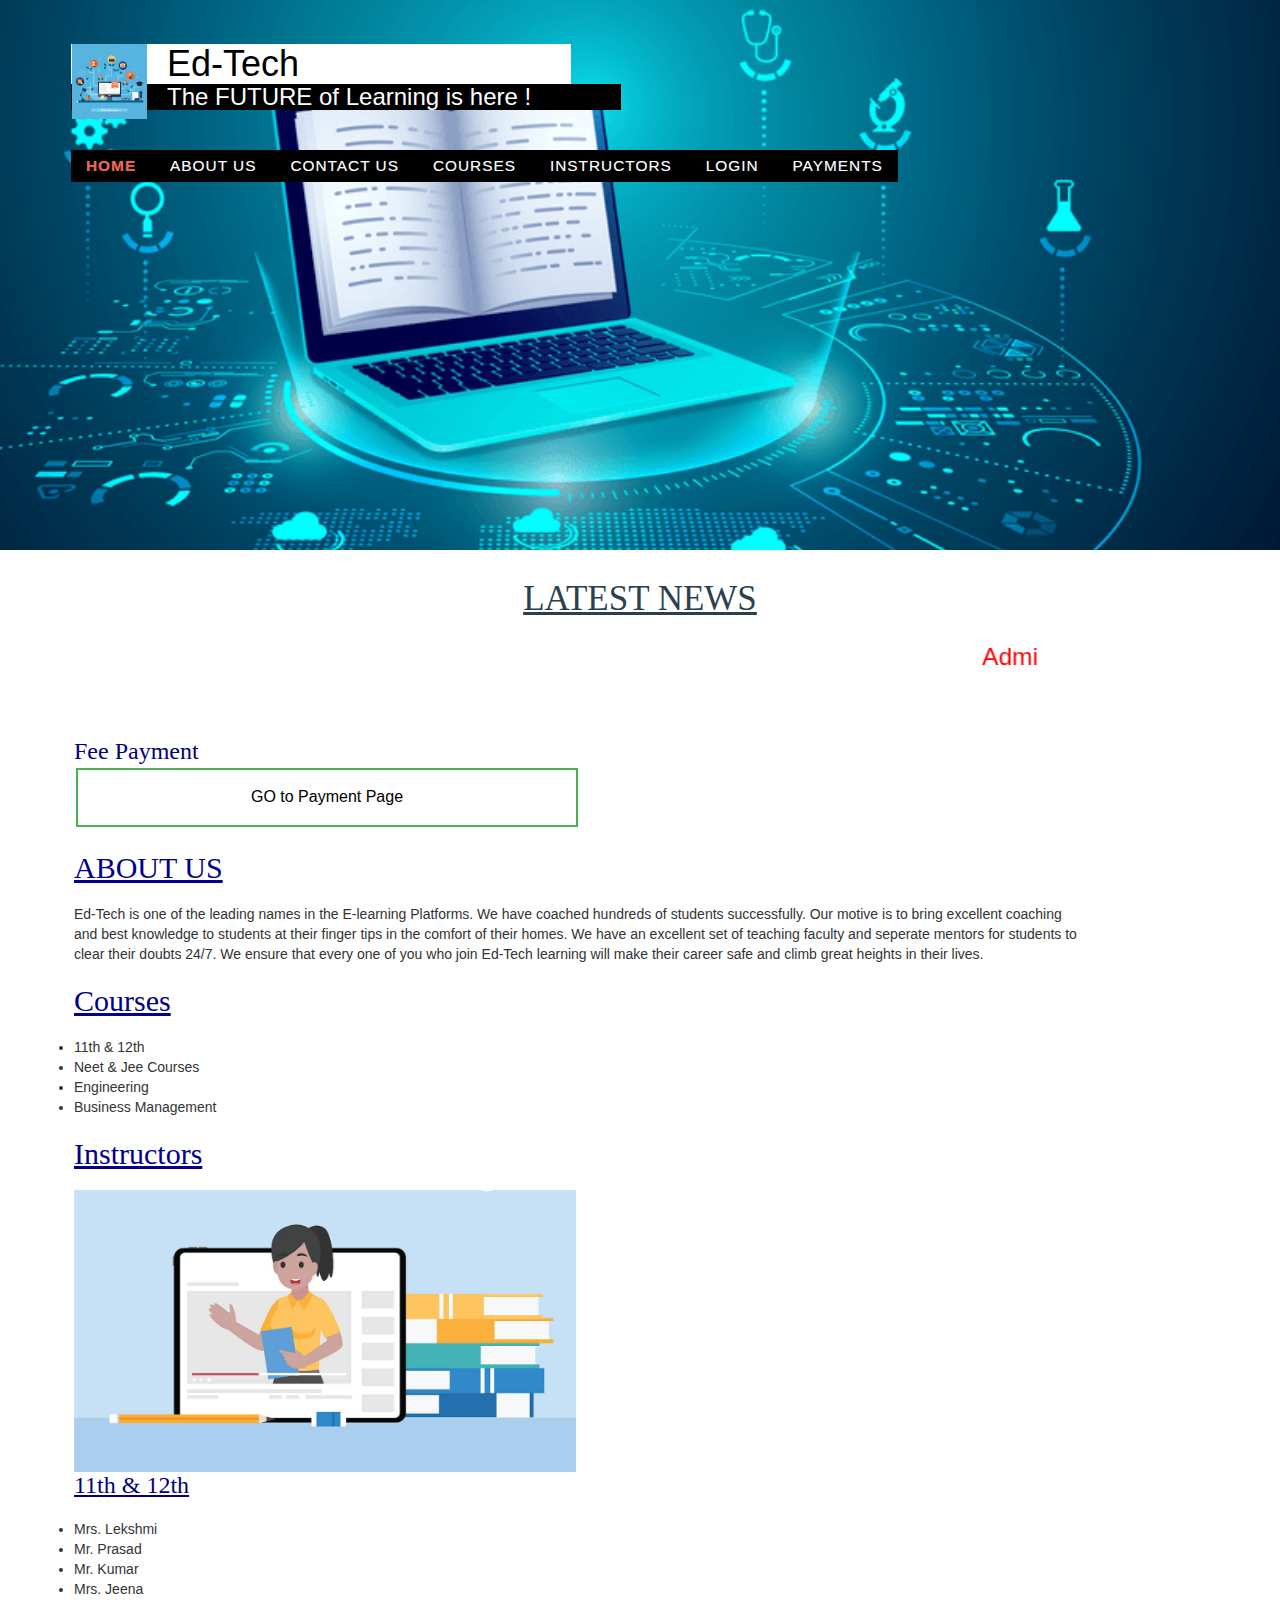
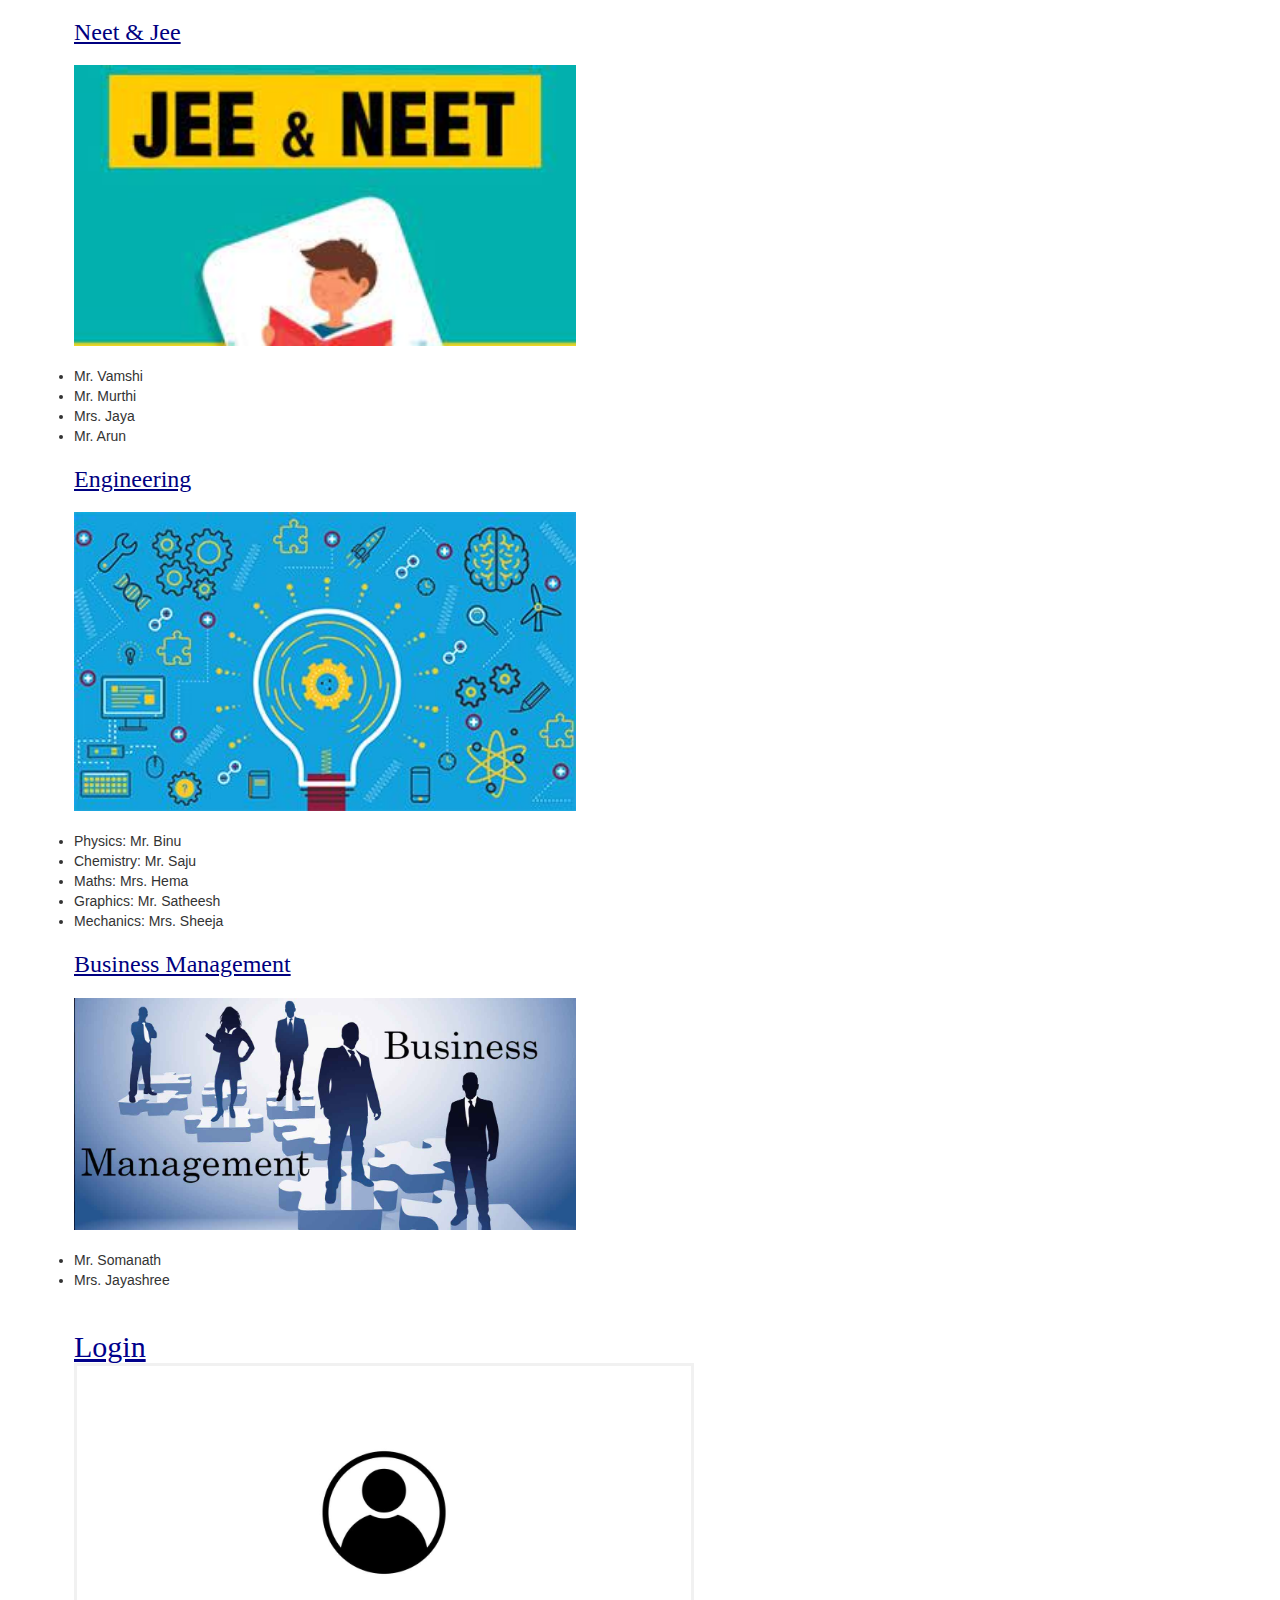
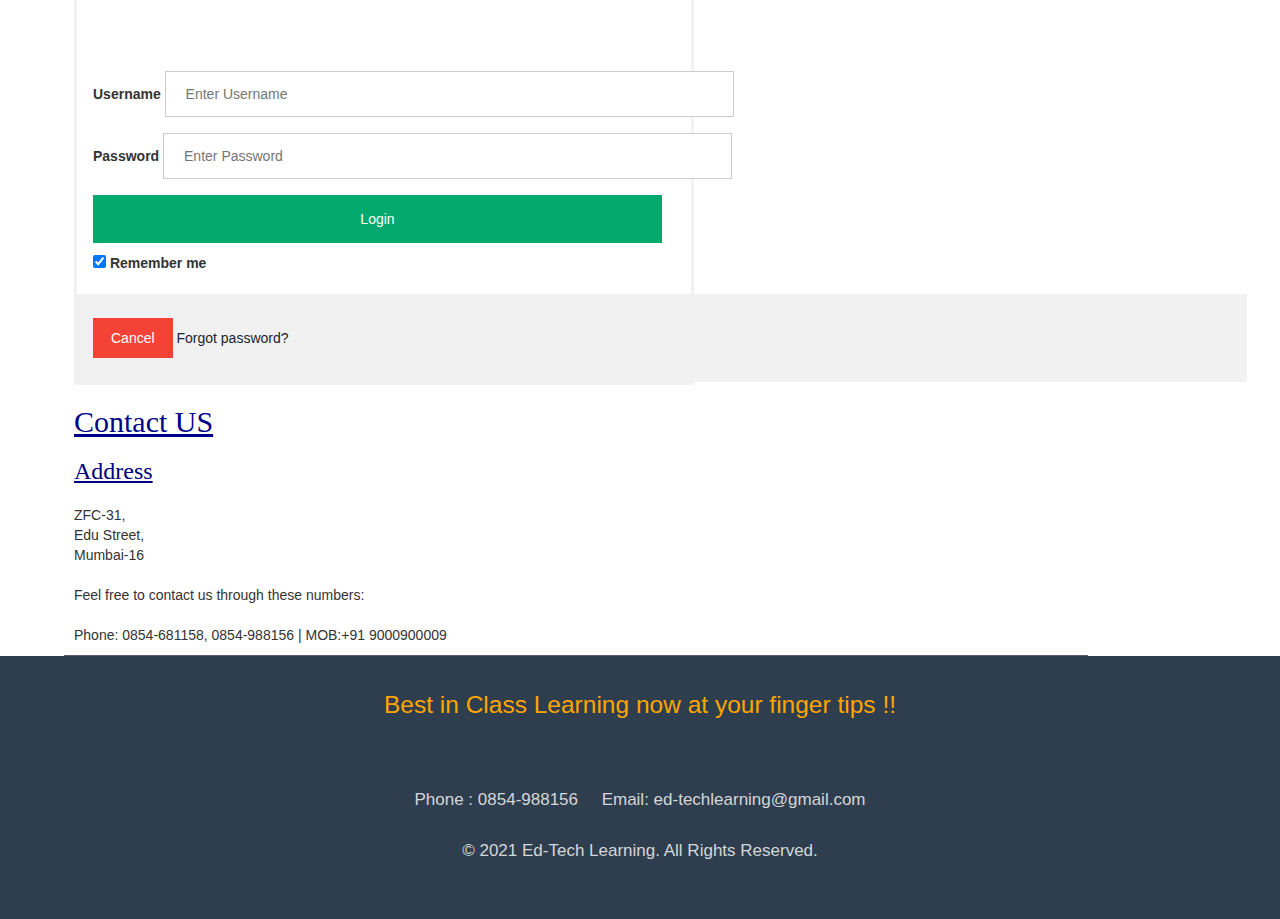
<file: index.html>
<!DOCTYPE html>
<html>
<head>
<title>Ed-Tech</title>
<meta name="viewport" content="width=device-width, initial-scale=1">
<meta http-equiv="Content-Type" content="text/html; charset=utf-8" />
<meta name="keywords" content=""/>
<script type="application/x-javascript"> addEventListener("load", function() { setTimeout(hideURLbar, 0); }, false); function hideURLbar(){ window.scrollTo(0,1); } </script>
<link href="css/bootstrap.css" rel='stylesheet' type='text/css'/>
<link href="css/style.css" rel="stylesheet" type="text/css" media="all" />
<script src="js/jquery.min.js"></script>
<script type="text/javascript" src="js/move-top.js"></script>
<script type="text/javascript" src="js/easing.js"></script>
 <script type="text/javascript">
		jQuery(document).ready(function($) {
			$(".scroll").click(function(event){
				event.preventDefault();
				$('html,body').animate({scrollTop:$(this.hash).offset().top},1200);
			});
		});
	</script>
</head>
<body>
<div class="header" id="head">
      <div class="container">
         <div class="header-top">
      		 <div class="logo">
				<a href="index.html"><img src="images/logo.jfif" alt="Logo"/></a>
			 </div>
       <h1>&nbsp&nbspEd-Tech </h1>
       <h3>&nbsp&nbsp&nbspThe FUTURE of Learning is here !</h3><br><br>
		   <div class="top-menu">
		   	<span class="menu"> </span>
			<ul>
			 	<nav class="cl-effect-5">
				<li><a class="active" href="index.html"><span data-hover="Home">Home</span></a></li>
				<li><a href="#about" class="scroll"><span data-hover="about us">About us</span></a></li>
				<li><a href="#contact" class="scroll"><span data-hover="contact"><span>Contact Us</span></a></li>
				<li><a href="#courses" class="scroll"><span data-hover="courses">Courses</span></a></li>
				<li><a href="#instructors" class="scroll"><span data-hover="instructors">Instructors</span></a></li>
        <li><a href="#login" class="scroll"><span data-hover="login">Login</span></a></li>
        <li><a href="#payments" class="scroll"><span data-hover="payments">Payments</span></a></li>
				</nav>
			 </ul>
			 </div>
			 <!--script-nav-->
		 <script>
		 $("span.menu").click(function(){
		 $(".top-menu ul").slideToggle("slow" , function(){
		 });
		 });
		 </script>
			<div class="clearfix"></div>
		 </div>

<br>


      </div>
	 </div>
	</div>
	<div class="content">
		<div class="about-section" id="about" id="about">
	<div class="container">
		<div class="about-header">
			<h3><u>Latest News</u></h3><br>
			<div class="marquee-text">
        <marquee width="70%" direction="left" height="50px">
  Admissions for 2021 batch are now open ! &nbsp ! &nbsp&nbsp&nbsp|&nbsp&nbsp&nbsp Classes for Class XII starting next week !!
  </marquee>
			</div></div></div></div>
    <div class="content-body">
      <div class="payments" id="payments">

        <h3>Fee Payment</h3>
        <a href="payment.html"><button class="button1" onclick="">GO to Payment Page</button></a>
      </div>
  <div class="about" id="about" >
    <h2><u>ABOUT US</u></h2><br>
    Ed-Tech is one of the leading names in the E-learning Platforms. We have coached hundreds of students
    successfully. Our motive is to bring excellent coaching and best knowledge to students at their finger tips
    in the comfort of their homes. We have an excellent set of teaching faculty and seperate mentors for students
    to clear their doubts 24/7. We ensure that every one of you who join Ed-Tech learning will make their career safe
    and climb great heights in their lives.

	</div>

<div class="courses" id="courses">
  <h2><u>Courses</u></h2><br>
  <ul>
    <li>11th & 12th</li>
    <li>Neet & Jee Courses</li>
    <li>Engineering</li>
    <li>Business Management</li>
  </ul>
</div>
<div class="instructors" id="instructors">
  <h2><u>Instructors</u></h2><br>
  <img src="images/2.jpg" alt="Instructors">
  <h3><u>11th & 12th</u></h3><br>
  <ul>
    <li>Mrs. Lekshmi</li>
    <li> Mr. Prasad</li>
    <li> Mr. Kumar</li>
    <li> Mrs. Jeena</li>
  </ul><br>
  <h3><u>Neet & Jee</u></h3><br>
  <img src="images/3.jfif" alt="jee&neet"><br><br>
<ul>
  <li>Mr. Vamshi</li>
  <li> Mr. Murthi</li>
  <li> Mrs. Jaya </li>
  <li> Mr. Arun </li>
</ul>
<br>
  <h3><u>Engineering</u></h3><br>
  <img src="images/4.jpg" alt="Engineering"><br><br>
<ul>
  <li>Physics: Mr. Binu</li>
  <li>Chemistry: Mr. Saju</li>
  <li>Maths: Mrs. Hema</li>
  <li>Graphics: Mr. Satheesh</li>
  <li>Mechanics: Mrs. Sheeja</li>
</ul><br>
  <h3><u>Business Management</u></h3><br>
  <img src="images/5.jpg" alt="Business"><br><br>
  <ul>
    <li>Mr. Somanath </li>
    <li> Mrs. Jayashree</li>
  </ul><br>
</div>



<div class="login" id="login">
  <h2><u>Login</u></h2>
  <form action="action_page.php" method="post">
    <div class="imgcontainer">
      <img src="images/img_avatar2.jpg" alt="Avatar" class="avatar">
    </div>

    <div class="container">
      <label for="uname"><b>Username</b></label>
      <input type="text" placeholder="Enter Username" name="uname" required>
      <br>
      <label for="psw"><b>Password</b></label>
      <input type="password" placeholder="Enter Password" name="psw" required>

      <button type="submit">Login</button><br>
      <label>
        <input type="checkbox" checked="checked" name="remember"> Remember me
      </label>
    </div>

    <div class="container" style="background-color:#f1f1f1">
      <button type="button" class="cancelbtn">Cancel</button>
      <span class="psw"><a href="#">Forgot password?</a></span>
    </div>
  </form>

</div>
<div class="contact" id="contact">
<h2><u>Contact US</u></h2><br>
<h3><u>Address</u></h3><br>
<address>
ZFC-31,<br>
Edu Street,<br>
Mumbai-16
</address>
Feel free to contact us through these numbers:<br><br>
Phone: 0854-681158, 0854-988156 | MOB:+91 9000900009<br>
</div>

	<div class="footer-section" id="contact" id="contact">
			<div class="container">
			<div class="contact-header">
        <div class="footer-topp">Best in Class Learning now at your finger tips !!
</div>
			<div class="footer-bottom">
					<p>Phone : 0854-988156 &nbsp&nbsp&nbsp&nbspEmail: ed-techlearning@gmail.com
            <br><br>&copy; 2021 Ed-Tech Learning. All Rights Reserved.</p>

					</div>
					<script type="text/javascript">
						$(document).ready(function() {

							$().UItoTop({ easingType: 'easeOutQuart' });

						});
					</script>
				<a href="#" id="toTop" style="display: block;"> <span id="toTopHover" style="opacity: 1;"> </span></a>
</div>

		</div>
	</div>


</body>
</html>
</file>
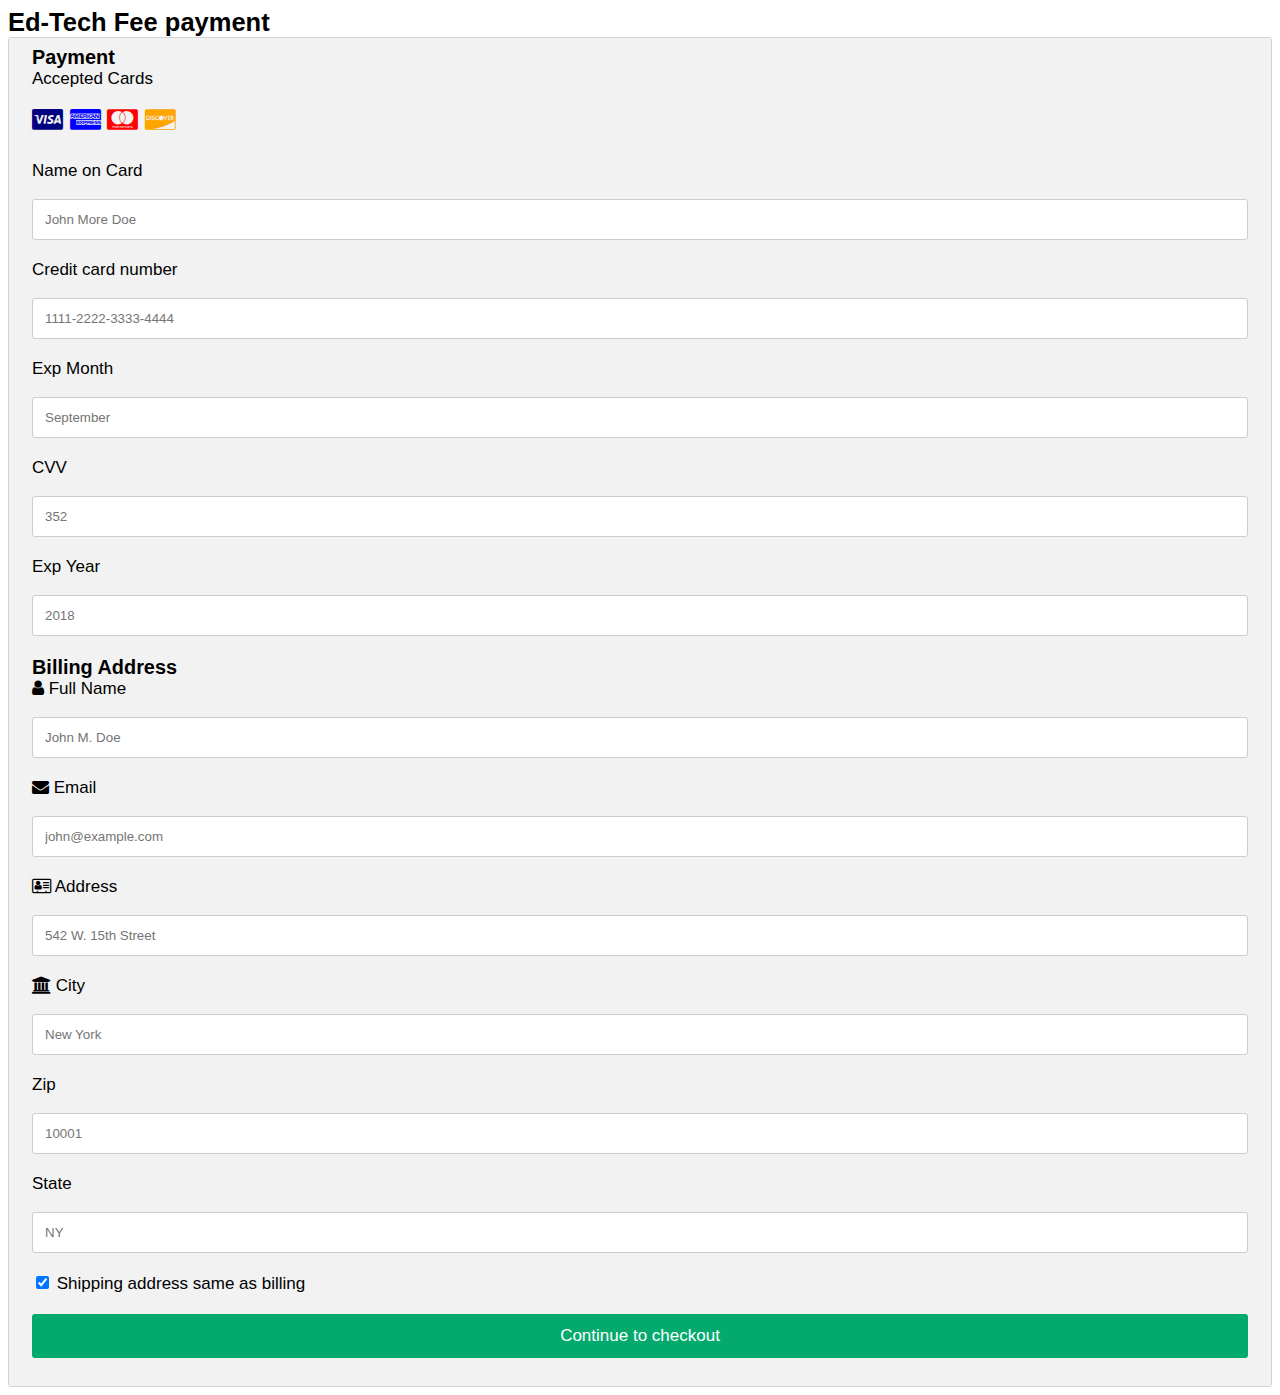
<file: payment.html>
<!DOCTYPE html>
<html>
<head>
<meta name="viewport" content="width=device-width, initial-scale=1">
<link rel="stylesheet" href="https://cdnjs.cloudflare.com/ajax/libs/font-awesome/4.7.0/css/font-awesome.min.css">
<link rel="stylesheet" href="css/style.css">
<style>
body {
  font-family: Arial;
  font-size: 17px;
  padding: 8px;
}

* {
  box-sizing: border-box;
}

.row {
  display: -ms-flexbox; /* IE10 */
  display: flex;
  -ms-flex-wrap: wrap; /* IE10 */
  flex-wrap: wrap;
  margin: 0 -16px;
}

.col-25 {
  -ms-flex: 25%; /* IE10 */
  flex: 25%;
}

.col-50 {
  -ms-flex: 50%; /* IE10 */
  flex: 50%;
}

.col-75 {
  -ms-flex: 75%; /* IE10 */
  flex: 75%;
}

.col-25,
.col-50,
.col-75 {
  padding: 0 16px;
}

.container {
  background-color: #f2f2f2;
  padding: 5px 20px 15px 20px;
  border: 1px solid lightgrey;
  border-radius: 3px;
}

input[type=text] {
  width: 100%;
  margin-bottom: 20px;
  padding: 12px;
  border: 1px solid #ccc;
  border-radius: 3px;
}

label {
  margin-bottom: 10px;
  display: block;
}

.icon-container {
  margin-bottom: 20px;
  padding: 7px 0;
  font-size: 24px;
}

.btn {
  background-color: #04AA6D;
  color: white;
  padding: 12px;
  margin: 10px 0;
  border: none;
  width: 100%;
  border-radius: 3px;
  cursor: pointer;
  font-size: 17px;
}

.btn:hover {
  background-color: #45a049;
}

a {
  color: #2196F3;
}

hr {
  border: 1px solid lightgrey;
}

span.price {
  float: right;
  color: grey;
}


  .row {
    flex-direction: column-reverse;
  }
  .col-25 {
    margin-bottom: 20px;
  }
  .footer-section{
    background-color: darkblue;
  }
}
</style>
</head>
<body>

<h2>Ed-Tech Fee payment</h2>
<div class="row">
  <div class="col-75">
    <div class="container">
      <form action="/action_page.php">

        <div class="row">
          <div class="col-50">
            <h3>Billing Address</h3>
            <label for="fname"><i class="fa fa-user"></i> Full Name</label>
            <input type="text" id="fname" name="firstname" placeholder="John M. Doe">
            <label for="email"><i class="fa fa-envelope"></i> Email</label>
            <input type="text" id="email" name="email" placeholder="john@example.com">
            <label for="adr"><i class="fa fa-address-card-o"></i> Address</label>
            <input type="text" id="adr" name="address" placeholder="542 W. 15th Street">
            <label for="city"><i class="fa fa-institution"></i> City</label>
            <input type="text" id="city" name="city" placeholder="New York">

            <div class="row">
              <div class="col-50">
                <label for="state">State</label>
                <input type="text" id="state" name="state" placeholder="NY">
              </div>
              <div class="col-50">
                <label for="zip">Zip</label>
                <input type="text" id="zip" name="zip" placeholder="10001">
              </div>
            </div>
          </div>

          <div class="col-50">
            <h3>Payment</h3>
            <label for="fname">Accepted Cards</label>
            <div class="icon-container">
              <i class="fa fa-cc-visa" style="color:navy;"></i>
              <i class="fa fa-cc-amex" style="color:blue;"></i>
              <i class="fa fa-cc-mastercard" style="color:red;"></i>
              <i class="fa fa-cc-discover" style="color:orange;"></i>
            </div>
            <label for="cname">Name on Card</label>
            <input type="text" id="cname" name="cardname" placeholder="John More Doe">
            <label for="ccnum">Credit card number</label>
            <input type="text" id="ccnum" name="cardnumber" placeholder="1111-2222-3333-4444">
            <label for="expmonth">Exp Month</label>
            <input type="text" id="expmonth" name="expmonth" placeholder="September">
            <div class="row">
              <div class="col-50">
                <label for="expyear">Exp Year</label>
                <input type="text" id="expyear" name="expyear" placeholder="2018">
              </div>
              <div class="col-50">
                <label for="cvv">CVV</label>
                <input type="text" id="cvv" name="cvv" placeholder="352">
              </div>
            </div>
          </div>

        </div>
        <label>
          <input type="checkbox" checked="checked" name="sameadr"> Shipping address same as billing
        </label>
        <input type="submit" value="Continue to checkout" class="btn">
      </form>
    </div>
  </div>

</div>


</body>
</html>
</file>
<file: css/style.css>
/*--
Author: Template Stock
Author URL: http://templatestock.co
--*/
body a{
    transition:0.5s all;
	-webkit-transition:0.5s all;
	-moz-transition:0.5s all;
	-o-transition:0.5s all;
	-ms-transition:0.5s all;
}
input[type="button"]{
	transition:0.5s all;
	-webkit-transition:0.5s all;
	-moz-transition:0.5s all;
	-o-transition:0.5s all;
	-ms-transition:0.5s all;
}

h1,h2,h3,h4,h5,h6{
	padding:0 0;
	margin:0 0;
}
p{
	padding:0 0;
	margin:0 0;
}
ul{
	padding:0 0;
	margin:0 0;
}
body{
	padding:0 0;
	margin:0 0;
	font-family: 'Open Sans', sans-serif;


}
.header{
	background: url("../images/7.png") no-repeat center top;
	-webkit-background-size: cover;
	-moz-background-size: cover;
	-o-background-size: cover;
	background-size: cover;
	background-position: center;
	background-size:cover;
	min-height: 550px;
}
.header-top {
	padding-top: 2em;
}
.logo{
	float:left;

}
.top-menu{
	float:left;
}
.top-menu ul li{
	display: inline-block;
	padding: 5px 15px 0px 15px;
}
.top-menu ul li a{
	font-size: 1.1em;
	color: #fff;
	text-decoration: none;
	text-transform: uppercase;

}
.top-menu ul li a:hover {
	color: #ef664d;


}
.top-menu ul li a.active {
	color: #ef664d;
	font-weight: 600;
}
nav {
  background: black;
}
nav a {
	position: relative;
	display: inline-block;
	outline: none;
	color: #fff;
	text-decoration: none;
	text-transform: uppercase;
	letter-spacing: 1px;
	font-weight: 400;
	text-shadow: 0 0 1px rgba(255,255,255,0.3);
	font-size: 1.35em;
}

nav a:hover,
nav a:focus {
	outline: none;
}
/* Effect 5: same word slide in */
.cl-effect-5 a {
	overflow: hidden;
}

.cl-effect-5 a span {
	position: relative;
	display: inline-block;
	-webkit-transition: -webkit-transform 0.3s;
	-moz-transition: -moz-transform 0.3s;
	transition: transform 0.3s;
}

.cl-effect-5 a span::before {
	position: absolute;
	top: 100%;
	content: attr(data-hover);
	font-weight: 700;
	-webkit-transform: translate3d(0,0,0);
	-moz-transform: translate3d(0,0,0);
	transform: translate3d(0,0,0);
}

.cl-effect-5 a:hover span,
.cl-effect-5 a:focus span {
	-webkit-transform: translateY(-100%);
	-moz-transform: translateY(-100%);
	transform: translateY(-100%);
}

/***** Slider *****/
.banner-wrap {
	padding-top: 30em;
}
.wmuSlider {
	position: relative;
	overflow: hidden;
}
.wmuSlider .wmuSliderWrapper article img {
	max-width: 100%;
	width: auto;
	height: auto;
	display:block;
}
/* Default Skin */
.banner_center {
	width: 50%;
	position: absolute;
	top: 40%;
	left: 25%;
	text-align: center;

}
.banner_center h1 {
	color: #eee;
	font-family: 'Arvo', serif;
	text-transform: uppercase;
	font-size: 2.4em;
}
.banner_center h2 {
	color: #eee;
	font-family: 'Arvo', serif;
	text-transform: uppercase;
	font-size: 2.4em;
	padding:7px 0;
}
.banner_center h2 span
{
	color: #ef664d;
	font-weight: 900;
}
.wmuSliderPagination {
	z-index: 2;
	position: absolute;
	right: 48%;
	bottom: 6px;

}
ul.wmuSliderPagination {
	padding:0;
}
.wmuSliderPagination li {
	float: left;
	margin: 0 8px 0 0;
	list-style-type: none;
}
.wmuSliderPagination a {
	text-indent: -9999px;
	visibility: visible;
	height: 15px;
	width: 15px;
	display: inline-block;
	border: 3px solid #CCCECE;
	-webkit-border-radius: 50%;
}
.wmuSliderPagination a.wmuActive {
	background: #ef664d;
	border-color: #ef664d;
}

.bannertop_box{
	width:23%;
	float:left;
}
.services-section{
	padding:3em 0;
}
.services-header{
	text-align: center;
	width: 85%;
	margin: 0 auto;

}
.services-header h3
{
	font-size: 2.5em;
	font-family: 'Arvo', serif;
	text-transform: uppercase;
	font-weight: 400;
	color: #2a404e;
}
.services-header h3 span {
	color: #F0C514;
}
.services-header p{
	line-height: 1.5em;
	font-size: 15px;
	color: #7e7e7e;
	padding: 25px 0;
}
.services-sectiongrids {
	text-align: center;
}
.services-grid h4 {
	font-size: 1.3em;
	font-weight: bold;
	padding: 15px 0;
	color: #2a404e;
	text-transform: uppercase;
}
.services-grid p {
	font-size: 15px;
	color: #7e7e7e;
	padding: 0 22px;
}
.arrow1 {
	padding-top: 30px;
	text-align: center;
}
.works-section{
	padding:3em 0;
	background:#2e3e4e;

}
.works-header{
	text-align: center;
	width: 85%;
	margin: 0 auto;
}
.works-header h3
{
	font-size: 2.5em;
	font-family: 'Arvo', serif;
	text-transform: uppercase;
	font-weight: 400;
	color: #ef664d;
}
.works-header h3 span {
	color: #fefefe;
}
.works-header p{
	line-height: 1.5em;

	font-size: 15px;
	color: #fefefe;
	padding: 25px 0;
}
.portfolio-section{
	background:#FFD670;
	padding:4em 0;
}
.portfolio-section-head{
	margin-bottom:4em;
	position:relative;
}
.portfolio-section-head h3{
	color:#FFFFFF;
	font-weight:700;
	text-transform:uppercase;
	font-size:2.3em;
}
.portfolio-section-head p{
	color:#FFF0CA;
	font-weight:300;
	font-size:1.2em;
	margin-top: 1.35em;
	text-transform: uppercase;
}
.portfolio-section-head label {
	height: 3px;
	width: 7%;
	background: #FFF0CA;
	display: block;
	position: absolute;
	right: 47%;
	bottom: 52%;
	margin: -10px 0;
}
.project-name{
	border-bottom:1px solid #FFF1CE;
}
.project-name span{
	color: #FFF1CE;
	font-weight: 300;
	font-size: 15px;
	margin-bottom: 0.6em;
	text-transform: uppercase;
	display: block;
}
.portfolio-section-top-row {
	padding: 1em 0 4em 0;
}
.portfolio-section-top-row-left-grid {
	padding: 0;
}
.project-name h3{
	color:#fff;
	font-weight:700;
	font-size:1.5em;
	margin-bottom: 1em;
}
.project-description ul {
	margin: 0 0 14px 59px;
}
.project-description span{
	color: #FFF1CE;
	font-weight: 300;
	font-size: 15px;
	margin: 1em 0;
	display: block;
	text-transform: uppercase;
}
.project-description ul li{
	color:#fff;
}
.project-description ul li a{
	color:#fff;
	font-size:15px;
	font-weight:300;
	margin: 6px 0;
	list-style-type: disc;
}
.project-description p{
	color: #fff;
	font-weight: 300;
	font-size: 15px;
	line-height: 1.8em;
	margin-bottom: 1.5em;
}
.project-description{
	border-bottom:1px solid #FFF1CE;
}
.address span{
	color: #FFF1CE;
	font-weight: 300;
	font-size: 15px;
	margin: 1em 0;
	display: block;
	text-transform: uppercase;
}
.address{
	border-bottom:1px solid #FFF1CE;
	margin: 15px 0 0 0;
}
.address a{
	color:#fff;
	margin: 0 0 1.5em 3em;
	display: block;
}
.tags span{
	color: #FFF1CE;
	font-weight: 300;
	font-size: 15px;
	margin: 1em 0;
	display: block;
	text-transform: uppercase;
}
.tags p{
	color:#fff;
	font-weight:300;
	font-size:14px;
}
/**** Slider *****/
.wmuSlider {
	position: relative;
	overflow: hidden;
}
.wmuSlider .wmuSliderWrapper article img {
	max-width: 100%;
	width: auto;
	height: auto;
	display:block;
}
/* Default Skin */
	.wmuSliderPagination a {
	display: block;
	text-indent: -9999px;
	width:15px;
	height:15px;

	border-radius:10px;
	-webkit-border-radius: 10px;
	-moz-border-radius: 10px;
	-o-border-radius: 10px;
	-ms-border-radius: 10px;
}

/* Default Skin */
.wmuGallery .wmuGalleryImage {
	margin-bottom: 10px;
}
.wmuSliderPrev, .wmuSliderNext {
	position: absolute;
	width:40px;
	height:40px;
	text-indent: -9999px;
	background: url(../images/img-sprite.png)no-repeat 0px 0px ;
	top:35%;
	z-index: 2;
	cursor: pointer;
}
.wmuSliderNext {
	background-position:-360px 0px;
	right: 0em;
	top: 210px;
}
.wmuSliderPrev {
	background-position:-320px 0px;
	left: 0em;
	top: 210px;
}
.portfolio-section-top-row-right-grid {
	padding-right: 0;
	padding-left: 30px;
}
/*	Strip
/*-----------------------------------------------------------------------------------*/
.b-link-stripe{
	position:relative;
	display:inline-block;
	vertical-align:top;
	font-family: 'Open Sans', sans-serif;
	font-weight: 300;
	overflow:hidden;
}
.b-link-stripe .b-wrapper{
	position:absolute;
	width:100%;
	height:100%;
	top:0;
	left:0;
	text-align:center;
	color:#ffffff;
	overflow:hidden;
}
.b-link-stripe .b-wrapper:hover {
	background:rgba(255, 214, 112, 0.49);
	transition: all 0.5s linear;
	-moz-transition: all 0.5s linear;
	-ms-transition: all 0.5s linear;
	-o-transition: all 0.5s linear;
	-webkit-transition: all 0.5s linear;
}
/*-----------------------------------------------------------------------------------*/
/*	Animation effects
/*-----------------------------------------------------------------------------------*/
.b-animate-go{
	text-decoration:none;
}
.b-animate{
	transition: all 0.5s;
	-moz-transition: all 0.5s;
	-ms-transition: all 0.5s;
	-o-transition: all 0.5s;
	-webkit-transition: all 0.5s;
	visibility: hidden;
	font-size:1.1em;
	font-weight:700;
	width: 75%;
	margin: 0 auto;
	top:45%;
	color: #FFD670;
}
.b-animate img{

	display: -webkit-inline-box;
}
/* lt-ie9 */
.b-animate-go:hover .b-animate{
	visibility:visible;
}
.b-from-left{
	position:relative;
	left:-100%;
}
.b-animate-go:hover .b-from-left{
	left:0;
}
.zoom-icon {
	position: absolute;
	opacity: 0;
	filter: alpha(opacity=0);
	-ms-filter: "progid:DXImageTransform.Microsoft.Alpha(opacity=0)";
	display: block;
	left: 0;
	top: 0px;
	width: 290px;
	height: 85%;
	background: url(../images/zoom-icon.png) center center no-repeat;
	cursor: pointer;
	transition: all .2s ease-in-out;
	-webkit-transition: all .2s ease-in-out;
	-moz-transition: all .2s ease-in-out;
	-o-transition: all .2s ease-in-out;
}
.grid_box .zoom-icon {
	width:100%;
}
.grid_box a:hover .zoom-icon {
	top:20px;
	opacity: 1;
	filter: alpha(opacity=99);
	-ms-filter: "progid:DXImageTransform.Microsoft.Alpha(opacity=99)";
}
#portfoliolist .portfolio {
	-webkit-box-sizing: border-box;
	-moz-box-sizing: border-box;
	-o-box-sizing: border-box;
	width: 24%;
	display:none;
	float:left;
	overflow:hidden;
	margin: 0px 1% 2% 0;
}
div#portfoliolist {
	padding: 20px 20px 0 20px;
	background: url("../images/left.png") no-repeat;
	background-size: 100% 100%;
}
.portfolio-wrapper {
	overflow:hidden;
	position: relative !important;
	cursor:pointer;
}
.portfolio img {
	max-width:100%;
	transition: all 300ms!important;
	-webkit-transition: all 300ms!important;
	-moz-transition: all 300ms!important;
}
/******** SAP ************/
.sap_tabs{
	clear:both;
	padding: 0em 0 0em;
}
.tab_box{
	background:#fd926d;
	padding: 2em;
}
.top1{
	margin-top: 2%;
}
.resp-tabs-list {
text-align:right;
  list-style: none;
    margin: 18px 0;
    padding: 0;
}
.resp-tab-item{
      padding: 7px 10px;
    text-decoration: none;
    color: #fff;
     font-size: 1.1em;
    font-weight: 400;
      margin: 0 0.3em;
	cursor: pointer;
	display: inline-block;
	list-style: none;
	outline: none;
	-webkit-transition: all 0.3s ease-out;
	-moz-transition: all 0.3s ease-out;
	-ms-transition: all 0.3s ease-out;
	-o-transition: all 0.3s ease-out;
	transition: all 0.3s ease-out;
	text-transform:uppercase;
}
.resp-tab-active,.resp-tab-item:hover{
  text-shadow: none;
  color:#ef664d;
}
.resp-tabs-container {
	padding: 0px;
	clear: left;

}
h2.resp-accordion {
	cursor: pointer;
	padding: 5px;
	display: none;
}
.resp-tab-content {
	display: none;
}
.resp-content-active, .resp-accordion-active {
   display: block;
}

.img-top {
    margin: 3px 0 24px 0;
    position: relative;
    padding: 0px 7px !important;
}
.img-top img {
    width: 100%;
}
.arrow {
	padding-top: 15px;
	text-align: center;
}
.about-section {
	padding:3em 0;
}
.about-header {
	text-align: center;
}
.about-header h3 {
	font-size: 2.5em;
	font-family: 'Arvo', serif;
	text-transform: uppercase;
	font-weight: 400;
	color: #2a404e;
}
.about-header h3 span {
	color: #ef664d;;

}
.marquee-text {

}

.about-text {
	float: left;
	width: 65%;
	margin-top:3%;
}
.about-text p {
	font-size: 15px;
	color: #7e7e7e;
	line-height: 1.5em;
}
.about-sectiongrids{
	padding: 40px 0px;
}
.polls {
	padding: 10px 0;
}
.poll-desc {
	float: left;
}
.poll-desc h4{
	font-size: 17px;
	color: #2a404e;
	font-weight:bold;
	text-transform: uppercase;
}
.percentage {
	float: right;
	margin-right: 26%
}
.percentage p{
	font-size:17px;
	color:#2a404e;
	font-weight: bold;
}
.skills {
	width: 100%;
	margin: 5px 0;
	height: 14px;
	background:#dedede;
}
.skills > div {
	height: 100%;
	display: block;
	background-color: #ef664d;
}
.footer-section {
	padding: 40px 0px;
	background: #2e3e4e;
}
.contact-header {
	text-align: center;
	width: 85%;
	margin: 0 auto;
}
.contact-header h3 {
	font-size: 2.5em;
	font-family: 'Arvo', serif;
	text-transform: uppercase;
	font-weight: 400;
	color: #ef664d;
}
.contact-header h3 span {
color: #fefefe;
}
.contact-header p {
	line-height: 1.5em;
	font-size: 15px;
	color: #fefefe;
	padding: 25px 0;
}
.social-icon {
text-align: center;
padding:30px 0;
}
.social-icon i{
	width:40px;
	height:40px;
	background: url("../images/img-sprite.png") no-repeat 0px 0px;
	display:inline-block;
}
.social-icon i:hover{
    transition:0.5s all;
	-webkit-transition:0.5s all;
	-moz-transition:0.5s all;
	-o-transition:0.5s all;
	-ms-transition:0.5s all;
}
.social-icon a i.icon1{
	background-position:0px 0px;
}
.social-icon a i.icon1:hover{
	background-position:0px -40px;
}
.social-icon a i.icon2{
	background-position:-40px 0px;
}
.social-icon a i.icon2:hover{
	background-position:-40px -40px;
}
.social-icon a i.icon3{
	background-position:-80px 0px;
}
.social-icon a i.icon3:hover{
	background-position:-80px -40px;
}
.social-icon i.icon4{
	background-position:-120px 0px;
}
.social-icon a i.icon4:hover{
	background-position:-120px -40px;
}
.social-icon i.icon5{
	background-position:-160px 0px;
}
.social-icon a i.icon5:hover{
	background-position:-160px -40px;
}
.social-icon i.icon6{
	background-position:-200px 0px;
}
.social-icon a i.icon6:hover{
	background-position:-200px -40px;
}
.social-icon i.icon7{
	background-position:-240px 0px;
}
.social-icon a i.icon7:hover{
	background-position:-240px -40px;
}
.social-icon i.icon8{
	background-position:-280px 0px;
}
.social-icon a i.icon8:hover{
	background-position:-280px -40px;
}
.contact {
	padding-bottom:4em;
border-bottom: 1px solid#55626f;
}
.contactgrid {
padding-bottom: 2em;
}
.contactgrid input[type="text"] {
	width: 100%;
	background: none;
	outline: none;
	border: none;
	border-bottom: 1px solid#d5d6d7;
	font-size: 15px;
	color: #d5d6d7;
	text-transform: capitalize;
	padding: 10px 0;
}

.contactgrid1 textarea  {
	width: 100%;
	background: none;
	outline: none;
	border: none;
	resize: none;
	border-bottom: 1px solid#d5d6d7;
	font-size: 15px;
	color: #d5d6d7;
	text-transform: capitalize;
	padding: 10px 0;
	height: 2.8em;
}
.contactgrid2 {
	padding: 2em 0 0 17em;
}
.contactgrid2 input[type="submit"] {
	color: #ef664d;
	background: none;
	border: none;
	font-size:15px;
	outline: none;
	text-transform: uppercase;
}
.contactgrid2 input[type="submit"]:hover {
	color: #d5d6d7;
}
.footer-bottom {

	text-align: center;
	padding-top: 40px;
}
.footer-bottom p {
	font-size: 17px;
	color: #d5d6d7;
	font-weight: 400;
}
.footer-bottom a {
	font-size: 19px;
	color: #ef664d;
	font-weight: 400;
	text-transform: capitalize;
}
.footer-bottom a:hover {
	color: #d5d6d7;
}
.footer-bottom p a {
	margin: 0 6px 0 6px;
}
#toTop {
	display: none;
	text-decoration: none;
	position: fixed;
	bottom: 10px;
	right: 10px;
	overflow: hidden;
	width: 48px;
	height: 48px;
	border: none;
	text-indent: 100%;
	background: url("../images/to-top2.png") no-repeat 0px 0px;
}

       /*-- responsive-mediaquries --*/
		@media(max-width:1080px){
			.grid_box a:hover .zoom-icon {
			top:15px;
			}
		}
		@media(max-width:1024px){
			.banner_center h1 {
				font-size: 1.9em;
			}
			.banner_center h2 {
				font-size: 1.9em;
			}
			.wmuSliderPrev {
				top: 195px;
			}
			.wmuSliderNext {
				top: 195px;
			}
			.services-header h3 {
				font-size: 2.2em;
			}
			.services-header {
				width: 100%;
			}
			.services-header p {
				font-size: 1em;
			}
			.services-grid h4 {
			   font-size: 1.2em;
			}
			.services-grid p {
			   font-size: 1em;
			}
			.works-header h3 {
				font-size: 2.2em;
			}
			.works-header {
				width: 100%;
			}
			.works-header p {
				font-size: 1em;
			}
			#filters {
			   margin: 0 0px 0em 30em;
			}
			.b-animate{
				top:40%;
			}
			.grid_box a:hover .zoom-icon {
				top:10px;
			}
			.about-header h3 {
			    font-size: 2.2em;
			}
			.about-text p{
				font-size:1em;
			}
			.poll-desc h4 {
				font-size: 16px;
			}
			.percentage p {
				font-size: 16px;
			}
			.contact-header h3 {
				font-size: 2.2em;
			}
			.contact-header {
				width: 100%;
			}
			.contact-header p {
				font-size: 1em;
			}
			.contactgrid2 {
				padding: 2em 0 0 13em;
			}
			.contact {
				padding-bottom: 3em;
			}
			.footer-bottom p {
				font-size: 16px;
			}
			.footer-bottom p a {
				font-size: 16px;
            }
           	}
 @media(max-width:991px){
	.img-top {
		margin: 3px 0 19px 0;
		position: relative;
		padding: 0px 4px !important;
		float: left;
		width: 25%;
	}
}
       @media(max-width:800px){
           	.header {
           		min-height: 360px;
			}
			.banner_center {
				top: 33%;
			}
			.wmuSliderPrev {
				top: 95px;
			}
			.wmuSliderNext {
				top: 95px;
			}
           	.banner_center h1 {
				font-size: 1.5em;
			}
           	.banner_center h2 {
				font-size: 1.5em;
			}
			.banner-wrap {
				padding-top: 16em;
			}
			.services-section {
				padding: 2em 0;
			}
			.services-header h3 {
				font-size: 2em;
			}
			.services-grid {
				padding: 20px 0;
				float: left;
				width: 33.3%;
			}
			.services-grid img {
				width: 35%;
			}
			.services-grid {
				padding: 20px 0;
			}
			.services-header p {
				padding: 15px 0;

			}

           	.works-section {
				padding: 2em 0;
			}
			.works-header h3 {
				font-size: 2em;
			}
			.works-header p {
				padding: 15px 0;
			}
			#filters {
				margin: 0px 0px 0em 15em;
			}
			.grid_box a:hover .zoom-icon {
				top: -17px;
			}
			.about-section {
				padding: 2em 0;
			}
			.about-header h3 {
				font-size: 2em;
			}

			.about-text p {
				height: 65px;
				overflow: hidden;
			}
			.about-sectiongrids {
				padding: 25px 0px;
			}
			.arrow1 {
				padding-top: 0px;
			}
			.contact-section {
				padding: 2em 0;
			}
			.contact-header h3 {
				font-size: 2em;
			}
			.contact-header p {
				padding: 15px 0;
			}
			.social-icon {
			padding: 20px 0;
			}
			.contactgrid {
				padding-bottom: 1em;
				float: left;
			}
			.contactgrid1 textarea {
				width: 86%;
			}
			.contactgrid2 {
				padding: 1em 0 0 0;
				text-align: center;
			}
			.contact {
				padding-bottom: 2em;
			}
			.footer-bottom {
				padding-top: 35px;
			}
			.grid_box a:hover .zoom-icon {
			top:12px;
			}
			}


/*----- resposnive-menu -----*/
	@media(max-width:768px){
		.header-top {
		padding-top:2em;
		}
	span.menu:before
					{
					content: url(../images/nav.png) no-repeat 0px 0px;
					cursor: pointer;
					}
	.top-menu
	{

		float:none;
		width: 100%;
		text-align: right;
	}
	.top-menu  ul
	{
		display:none;
	}
	.top-menu  ul li
	{
		font-size: 14px;
		display:block;

	}
	.top-menu  span.menu
	{
		display:block;
	}
	.top-menu ul li{
		display:block;
		float:none;
		margin: 0em;
		border-bottom: 1px solid #4B6075;
		border-right:none;
	}
	.top-menu ul li {

		padding:15px 0 ;
	}
	.top-menu  ul
	{
		margin:15px 0;
		z-index: 999;
		position: absolute;
		width: 96%;
		background:#2e3e4e;
		text-align: center;
	}
	.top-menu ul li a {
		display: block;
	}
	.wmuSliderPagination {
		right: 46%;
	}
}
 @media(max-width:736px){
	 .resp-tab-item {
		padding: 0px 7px;
	}
}
     @media(max-width:640px){
     	.header-top {
			padding-top: 2.5em;
		}
     	.top-menu ul li a {
			font-size: 14px;
		}
		.top-menu ul {
			width: 95%;
		}
		.banner_center {
			top: 36%;
		}
		header {
		min-height: 350px;
		}
		.banner_center h1{
			font-size: 1.2em;
		}
		.banner_center h2 {
			font-size: 1.2em;
			padding: 5px 0;
		}
		.wmuSliderPagination {
			right: 44%;
		}
		.services-section {
			padding: 1.5em 0;
		}
		.services-header h3 {
			font-size: 1.5em;
		}
		.services-header p {
			font-size: 0.9em;
		}
		.services-grid img {
			width: 20%;
		}
		.services-grid {
			padding: 16px 0;
			width: 100%;
		}
		.services-grid p {
			font-size: 0.9em;
			width: 55%;
			margin: 0 auto;
		}
		.works-section {
			padding: 1.5em 0;
		}
		.works-header h3 {
			font-size: 1.5em;
		}
		.works-header p {
			font-size: 0.9em;
		}
		.grid_box a:hover .zoom-icon {
			top: -30px;
		}
		.about-text p {
			height: 46px;
			overflow: hidden;
		}
		.about-header h3 {
			font-size: 1.5em;
		}

		.poll-desc h4 {
			font-size: 15px;
		}
		.percentage p {
			font-size: 15px;
		}
		.footer-section {
		padding: 20px 0px;
		}
		.contact-header h3 {
		font-size: 1.5em;
		}
		.contact-header p {
			font-size: 0.9em;
		}
		.social-icon {
			padding: 15px 0;
		}
		.contactgrid {
			float: none;

		}
		.contactgrid1 textarea {
			width: 100%;
		}
		.contactgrid input[type="text"] {
			padding: 7px 0;
		}
		.contactgrid2 input[type="submit"]{
			font-size: 13px;
		}
		.contact {
			padding-bottom: 1.5em;
		}
		.footer-bottom p   {
		font-size: 14px;
		}
		.footer-bottom p a   {
		font-size: 14px;
		}
		.footer-bottom {
			padding-top: 20px;
		}
		.resp-tab-item {
		font-size: 1em;
		}
		div#portfoliolist {
		padding: 8px 8px 0 8px;
		}
		.img-top {
		margin: 3px 0 12px 0;
		}
			.grid_box a:hover .zoom-icon {
			top:10px;
			}
	}
	@media(max-width:480px){
		.header {
			min-height: 275px;
		}
		.header-top {
			padding-top: 1.5em;
		}

		.top-menu ul {
			width: 93%;
			margin: 19px 0;
		}
		.top-menu ul li {
			padding:10px 0 ;
		}
		.top-menu ul li a {
			font-size: 14px;
		}
		.wmuSliderPagination {

			bottom: 40px;
		}
		.banner-wrap {
			padding-top: 15em;
		}
		.banner_center {
			top: 35%;
			left: 24%;
		}
		.banner_center h1 {
			font-size: 0.9em;
		}
		.banner_center h2 {
			font-size: 0.9em;
			padding: 3px 0;
		}
		.wmuSliderNext {
			top: 80px;
		}
		.wmuSliderPrev {
			top: 80px;
		}
		.wmuSliderPagination {
			right: 43%;
		}
		.wmuSliderPagination a {
			width: 12px;
			height: 12px;
		}
		.services-header h3 {
			font-size: 1.4em;
		}
		.services-header p {

			height: 66px;
			overflow: hidden;
		}
		.services-grid h4 {
			font-size: 1em;
			padding: 10px 0;
		}
		.services-grid p {
			width: 70%;
		}
		.works-header h3 {
			font-size: 1.4em;
		}
		.works-header p {

			height: 66px;
			overflow: hidden;
		}
		.works-header p {
			padding: 10px 0;
		}
		.resp-tab-item {
		    margin: 0 0.6em;
			padding: 0px 0px;
		}
		.resp-tabs-list {
			text-align: center;
			}

		.b-animate
		{
			top:30%;
		}
		.about-header h3 {
			font-size: 01.4em;
		}

		.about-text {
			float: left;
			width: 64%;
			margin-top: 4%;
		}
		.poll-desc h4 {
			font-size: 14px;
		}
		.percentage p {
			font-size: 14px;
		}
		.contact-header h3 {
			font-size: 1.4em;
		}
		.contact-header p {

			height: 66px;
			overflow: hidden;
		}
		.contact-header p {
			padding: 10px 0;
		}
		.contactgrid input[type="text"] {
			padding: 5px 0;
		}
		.contact {
			padding-bottom: 1em;
		}
		.footer-bottom {
			padding-top: 15px;
		}
		.img-top {
		margin: 0px 0 8px 0;
		width: 33.333%;
		}
		.grid_box a:hover .zoom-icon {
			top: 7px;
		}
		div#portfoliolist {
			background: none;
			}
		}
	@media(max-width:414px){
		.resp-tab-item {
		margin: 8px 9px 0px;
		}
	}
	@media(max-width:375px){
		.resp-tabs-list {
		margin: 13px 0;
		}
	}
	@media(max-width:320px){

		.header-top {
			padding-top: 1em;
		}
		.header {
			min-height: 220px;
		}
		.top-menu ul li {
			padding: 6px 0;
		}
		.top-menu ul{
			width: 89%;
		}
		.banner_center {
			width: 78%;
			left: 10%;
		}
		.wmuSliderPagination {
			right: 39%;
			bottom: 30px;
		}
		.wmuSliderPrev, .wmuSliderNext {
			width: 30px;
			height: 30px;
			background: url(../images/img-sprite.png)no-repeat 0px 0px;
			background-size: 420px;
		}
		.wmuSliderPrev{
			background-position: -269px -2px;
			left: -0.5em;
		}
		.wmuSliderNext {
			background-position: -299px -2px;
			right: 0.5em;
		}

		}

		.b-animate{
			width: 45%;
		}
		#filters{
			margin: 0.9em 0px 0em 0em;
		}
		#filters li span {
			font-size: 0.7em;
			padding: 4px 0px;
			margin: 0.67em 0.1em;
		}
		#portfoliolist .portfolio {
			width: 48%;
			margin: 0px 5px 8px 0px;
		}
		div#portfoliolist {
			padding: 3px 0px 0px 6px;
		}

		.about-section {
			padding: 1em 0;
		}
		.about-text p {
			height: 37px;
			overflow: hidden;
			font-size: 0.9em;
		}
		.marquee-text {

		}
		.about-text {
			width: 61%;
			margin-top: 4%;
		}

		.about-sectiongrids {
			padding: 15px 0px;
		}
		.poll-desc h4 {
			font-size: 13px;
		}
		.percentage p {
			font-size: 13px;
		}
		.footer-section {
			padding: 15px 0px;
		}

		}
			.footer-bottom p {
			font-size: 13px;
		}
		.img-top {
			margin: 0px 0 8px 0;
			width: 50%;
		}
		.grid_box a:hover .zoom-icon {
			top: 7px;
		}
		}
    * {box-sizing:border-box}

    /* Slideshow container */
    .slideshow-container {
      max-width: 1000px;
      position: relative;
      margin: auto;
    }

    /* Hide the images by default */
    .mySlides {
      display: none;
    }

    /* Next & previous buttons */
    .prev, .next {
      cursor: pointer;
      position: absolute;
      top: 50%;
      width: auto;
      margin-top: -22px;
      padding: 16px;
      color: white;
      font-weight: bold;
      font-size: 18px;
      transition: 0.6s ease;
      border-radius: 0 3px 3px 0;
      user-select: none;
    }

    /* Position the "next button" to the right */
    .next {
      right: 0;
      border-radius: 3px 0 0 3px;
    }

    /* On hover, add a black background color with a little bit see-through */
    .prev:hover, .next:hover {
      background-color: rgba(0,0,0,0.8);
    }

    /* Caption text */
    .text {
      color: #f2f2f2;
      font-size: 15px;
      padding: 8px 12px;
      position: absolute;
      bottom: 8px;
      width: 100%;
      text-align: center;
    }

    /* Number text (1/3 etc) */
    .numbertext {
      color: #f2f2f2;
      font-size: 12px;
      padding: 8px 12px;
      position: absolute;
      top: 0;
    }

    /* The dots/bullets/indicators */
    .dot {
      cursor: pointer;
      height: 15px;
      width: 15px;
      margin: 0 2px;
      background-color: #bbb;
      border-radius: 50%;
      display: inline-block;
      transition: background-color 0.6s ease;
    }



    /* Fading animation */
    .fade {
      -webkit-animation-name: fade;
      -webkit-animation-duration: 1.5s;
      animation-name: fade;
      animation-duration: 1.5s;
    }

    @-webkit-keyframes fade {
      from {opacity: .4}
      to {opacity: 1}
    }

    @keyframes fade {
      from {opacity: .4}
      to {opacity: 1}
    }
h1{
  color: black;
  background-color: white;
  width: 500px;
}
.logo img {
  float: left;
  margin-left: 1px;
  width: 75px;
}
.header-top h5{
  color: white;
}

.about {
  margin-left: 5%;
  padding: 10px;
  margin-right: 15%;
}

.contact {
  margin-left: 5%;
  padding: 10px;
  margin-right: 15%;
}

.courses {
  margin-left: 5%;
  padding: 10px;
  margin-right: 15%;
}
.footer-topp {
  color: orange;
  font-size: 1.75em;
}
.instructors {
  margin-left: 5%;
  padding: 10px;
  margin-right: 15%;
}

.login {
  margin-left: 5%;
  padding: 10px;
  margin-right: 15%;
  width: 50%;
}

.payments {
  margin-left: 5%;
  padding: 10px;
  margin-right: 15%;
}
.content-body h2{
  color: darkblue;
  font-family: "Times New Roman", Times, serif;
}
.content-body h3{
  color: navy;
  font-family: "Times New Roman", Times, serif;
}
.marquee-text {
  font-size:1.75em;
  color: red;
 }


.header h3{
  color: white;
  background-color: black;
  width:550px;
}

/* Bordered form */
form {
  border: 3px solid #f1f1f1;

}

/* Full-width inputs */
input[type=text], input[type=password] {
  width: 50%;
  padding: 12px 20px;
  margin: 8px 0;
  display: inline-block;
  border: 1px solid #ccc;
  box-sizing: border-box;
}

/* Set a style for all buttons */
button {
  background-color: #04AA6D;
  color: white;
  padding: 14px 20px;
  margin: 8px 0;
  border: none;
  cursor: pointer;
  width: 50%;
}

/* Add a hover effect for buttons */
button:hover {
  opacity: 0.8;
}

/* Extra style for the cancel button (red) */
.cancelbtn {
  width: auto;
  padding: 10px 18px;
  background-color: #f44336;
}

/* Center the avatar image inside this container */
.imgcontainer {
  text-align: center;
  margin: 24px 0 12px 0;
}

/* Avatar image */
img.avatar {
  width: 40%;
  border-radius: 50%;
}

/* Add padding to containers */
.container {
  padding: 16px;
}

/* The "Forgot password" text */
span.psw {
  float: center;
  padding-top: 16px;
}

/* Change styles for span and cancel button on extra small screens */
@media screen and (max-width: 300px) {
  span.psw {
    display: block;
    float: none;
  }
  .cancelbtn {
    width: 100%;
  }
}
.button1 {
  border: none;
  color: white;
  padding: 16px 32px;
  text-align: center;
  text-decoration: none;
  display: inline-block;
  font-size: 16px;
  margin: 4px 2px;
  transition-duration: 0.4s;
  cursor: pointer;
}

.button1 {
  background-color: white;
  color: black;
  border: 2px solid #4CAF50;
}

.button1:hover {
  background-color: #4CAF50;
  color: white;
}
.instructors img {
 width:50%;
}
</file>
